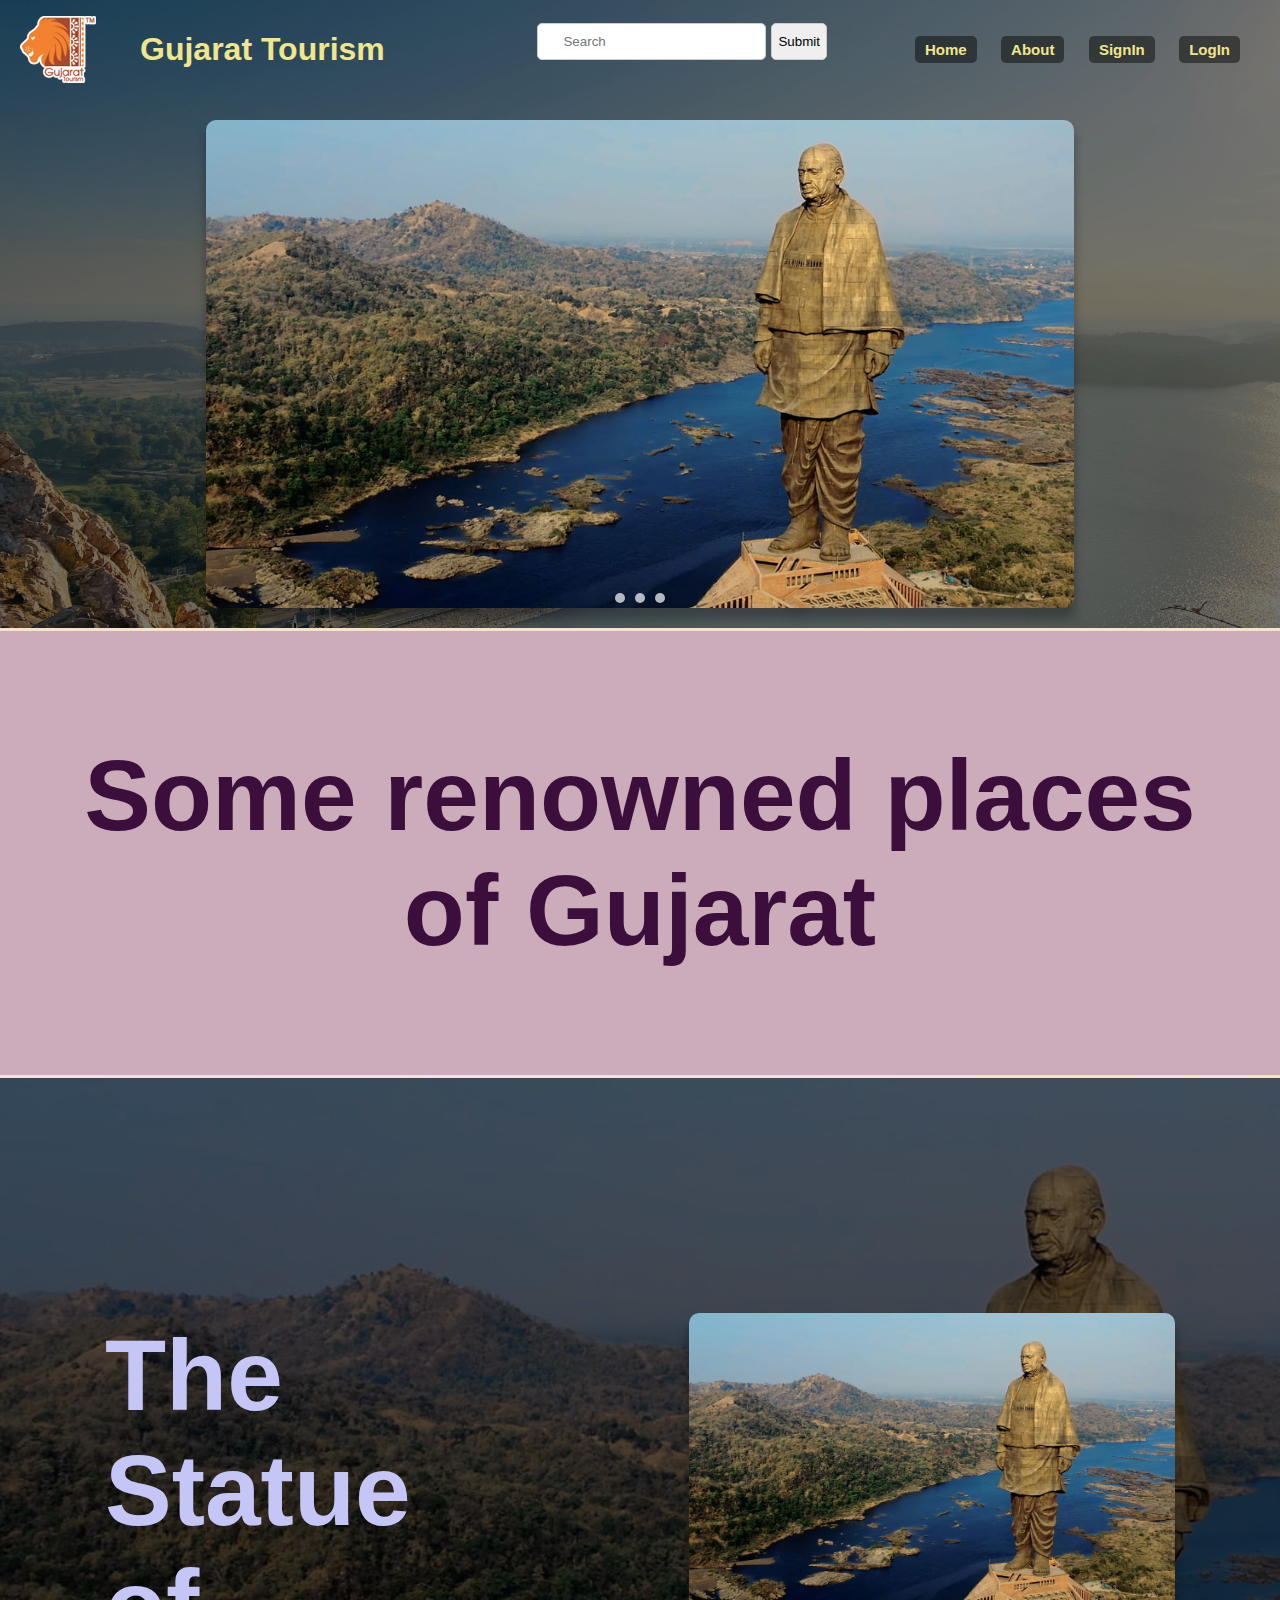
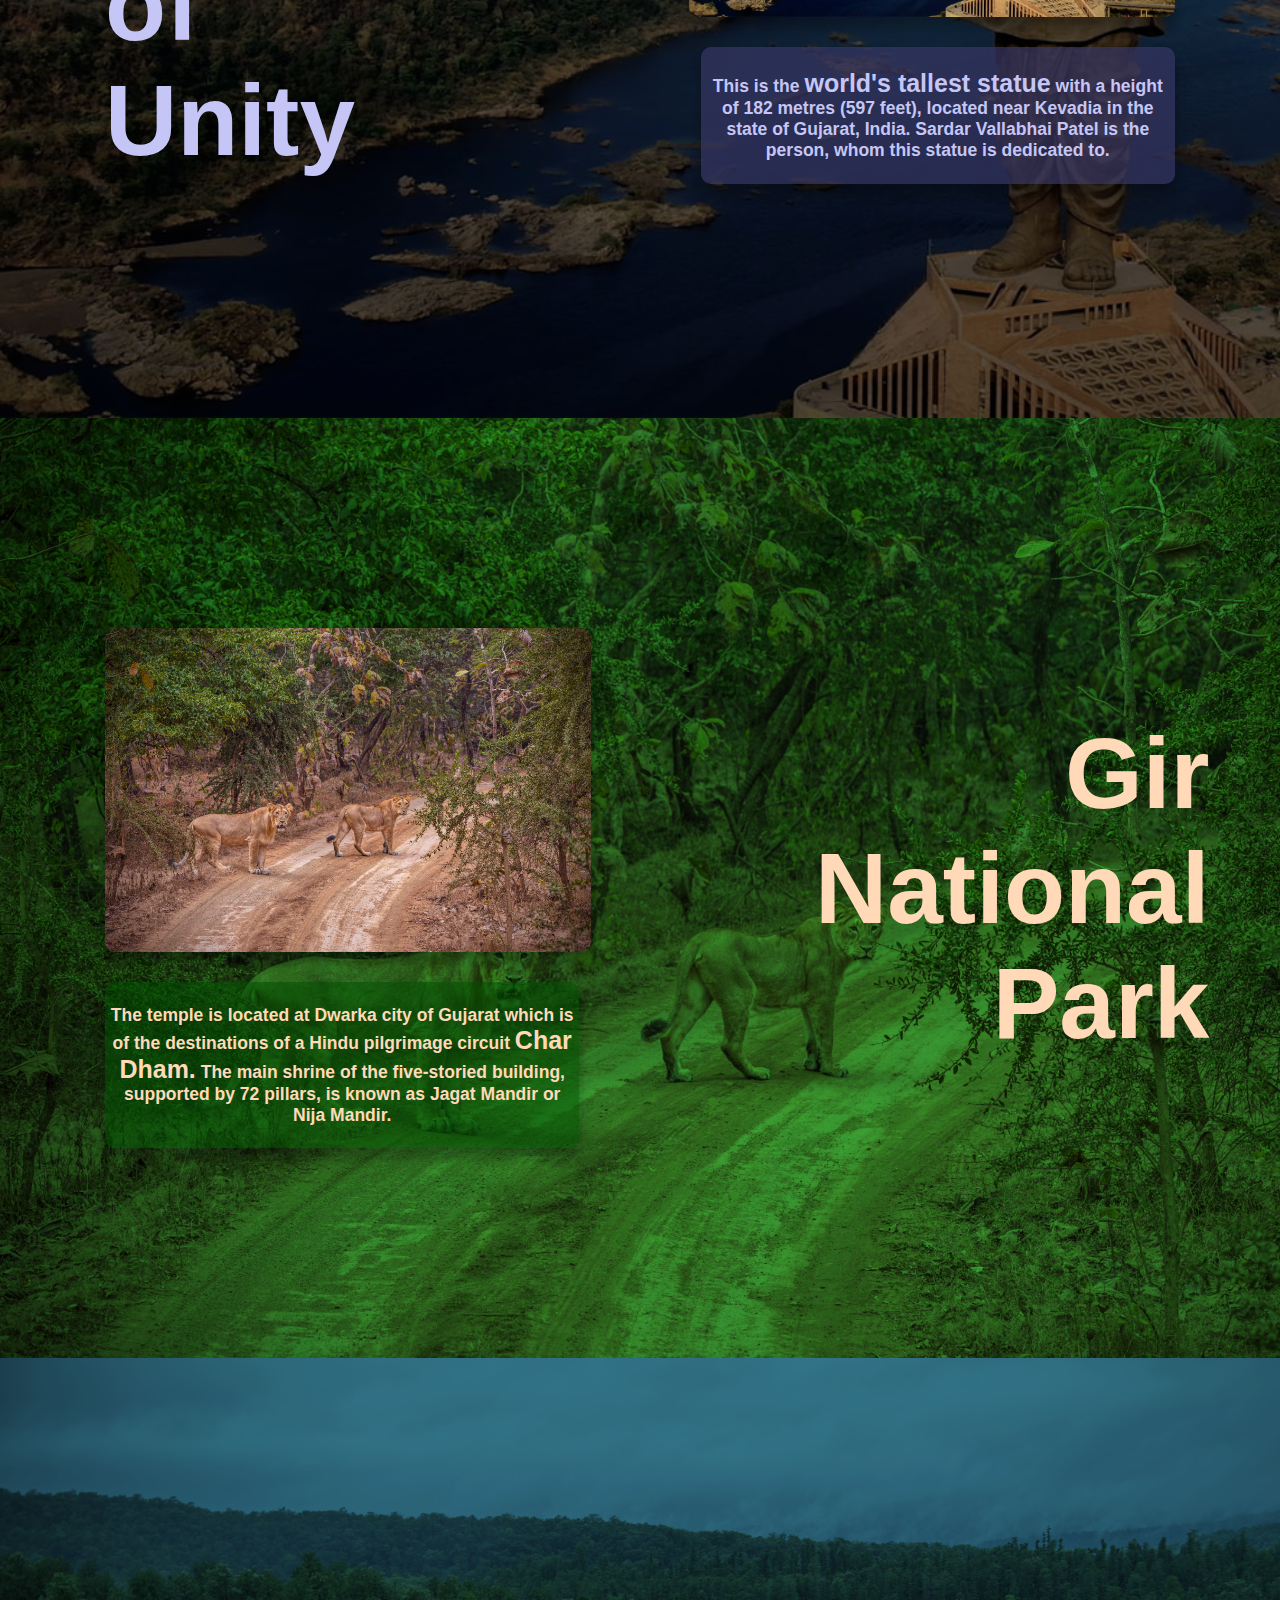
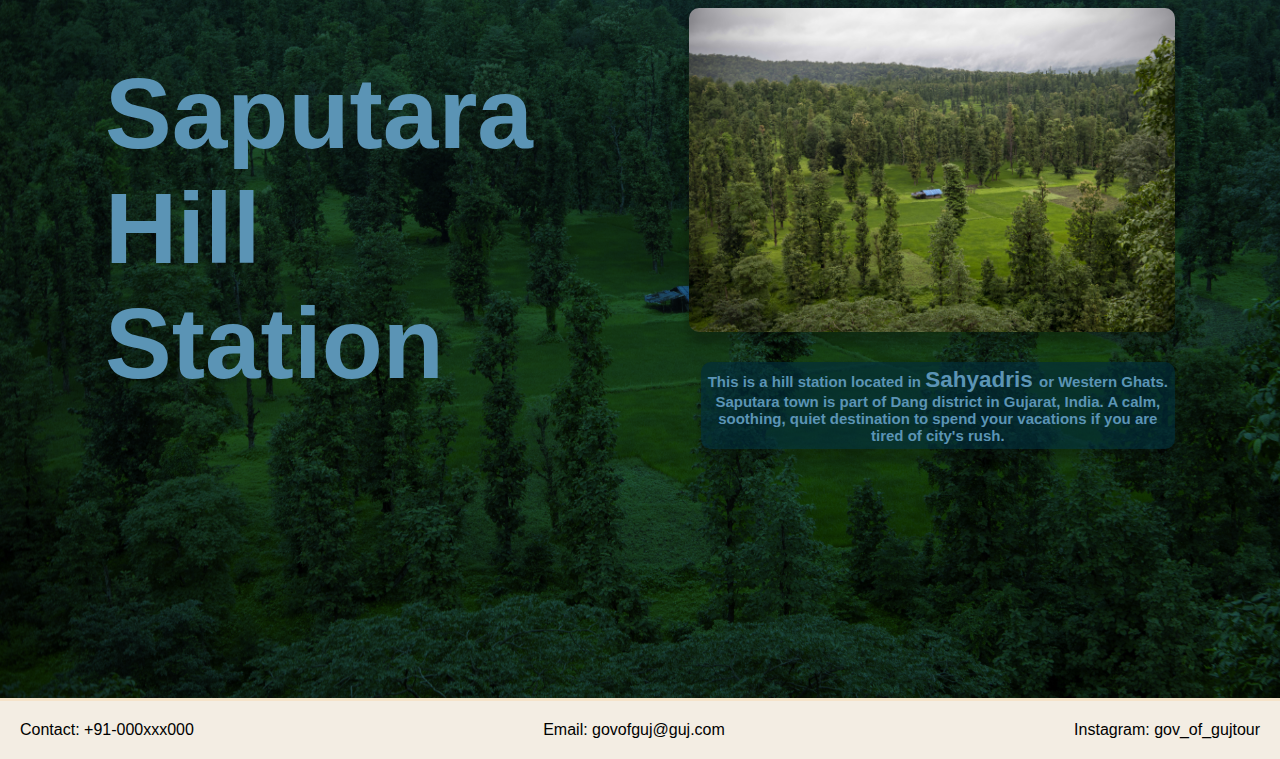
<file: index.html>
<html>
<head>
<title>Ghoomo Gujarat</title>
<link rel="stylesheet" href="home.css">
</head>
<body>
<!-- <div class="bac-img"> -->

<div class="nav-background">
  <header>
    <div class="logo">
      <img src="Images/gujarat-tourism-logo.png" alt="Website Logo">
    </div>
    <div class="site-name">
      <h1>Gujarat Tourism</h1>
    </div>
    <div class="search-bar">
      <form action="search.php" method="get">
        <input type="text" placeholder="Search">
        <input type="submit">
      </form>
    </div>
  
    <nav>
      <ul>
        <li><a href="index.html">Home</a></li>
        <li><a href="about.html">About</a></li>
        <li><a href="registration.php">SignIn</a></li>
        <li><a href="login.php">LogIn</a></li>
      </ul>
    </nav>
  
  </header>
  
  <div id="slider-container">
    <section class="slider">
      <div class="slider-wrapper">
        <div class="slider-images">      
          <img src="Slider-Images/SOU.jpg" id="slider1">
          <img src="Slider-Images/Gir.jpg" id="slider2">
          <img src="Slider-Images/Saputara.jpg" id="slider3">
        </div>            
        <div class="slider-nav">
          <a href="#slider1"></a>
          <a href="#slider2"></a>
          <a href="#slider3"></a>
        </div>
      </div>
    </section>
  </div>
</div>

<section class="content-title"> 
  <div class="content-title-message">
    <h1>Some renowned places of Gujarat</h1>
  </div>
</section>

<section class="content-container" id="container1">   
  <div class="content-head" > 
    <h1>The Statue of Unity</h1>
  </div>
  <div class="content" >
    <div class="content-img" >
      <img src="Slider-Images/SOU.jpg"> 
    </div>      
    <div class="content-info" >  
        <h3>
          This is the <a href="#">world's tallest statue</a> with a height of 182 metres (597 feet),
        located near Kevadia in the state of Gujarat, India. Sardar Vallabhai Patel is the person, whom this statue is dedicated to.
        </h3>
    </div>
  </div>
</section>

<section class="content-container" id="container2">
  <div  class="content2">
    <div  class="content-img2">
      <img src="Slider-Images/Gir.jpg"> 
    </div>      
    <div class="content-info2" id="content-info2">
      <h3>
        The temple is located at Dwarka city of Gujarat which is of the destinations of a Hindu pilgrimage circuit <a href="">Char Dham.</a> 
      The main shrine of the five-storied building, supported by 72 pillars, is known as Jagat Mandir or Nija Mandir.
      </h3>    
    </div>
  </div>
  <div  class="content-head2"> 
    <h1>Gir National Park</h1>
  </div>
</section>

<section class="content-container" id="container3">
  <div class="content-head" > 
    <h1>Saputara Hill Station</h1>
  </div>
  <div class="content" >
    <div class="content-img" >
      <img src="Slider-Images/Saputara.jpg">
    </div>      
    <div class="content-info" id="content-info3">  
        <b>
          This is a hill station located in  <a href="#">Sahyadris </a>or Western Ghats.
          Saputara town is part of Dang district in Gujarat, India.
          A calm, soothing, quiet destination to spend your vacations if you are tired of city's rush.
        </b>     
    </div>
  </div>
</section>

<footer>
  <div>Contact: +91-000xxx000</div>
  <div>Email: govofguj@guj.com</div>
  <div>Instagram: gov_of_gujtour</div>
</footer>

</body>
</html>
</file>
<file: home.css>
body{
    margin:0;
    padding:0;
    background-color: rgb(245, 227, 202);
    font-family:'Franklin Gothic Medium', 'Arial Narrow', Arial, sans-serif;
  }
  
  .nav-background{
    background-image: url(Images/body_background.jpg);
    background-size:cover;
    background-position: center;
    background-blend-mode:overlay;
    background-color: rgba(0, 0, 0, 0.526);
    height: auto;
  }

  header {
    display: flex; /* Arrange elements horizontally */
    flex-wrap: wrap;
    align-items: center; /* Vertically align content */
    /* background-color:rgba(7, 3, 3, 0.473); */
    padding: 10px 20px;
    /* background-image: url(Images/1517777277_Rani-Ki-Vav.jpg);
    background-size: contain;
    background-position: center;
    background-blend-mode:overlay; */
    color: khaki;
    margin:0;
  }


  .logo {
    flex: 0 0 100px; /* Fixed width for logo */
    margin-right: 20px;
  }
  
  .site-name {
    flex: 1; /* Flexible width for site name */
  }
  
  .search-bar {

    flex: 1; /* Flexible width for search bar */
    text-align:left; /* Align search bar to the center */
    margin-left: 20px;
    border-radius: 5px;
  }

  form{
    display: flex;
    gap:5px;
  }
  
  nav {
    flex: 0 0 auto; /* Flexible width for navigation links */
  }
  
  nav ul {
    list-style-type: none;
    margin: 0;
    padding: 0;
  }
  
  nav li {
    display: inline-block;
    margin-right: 20px;
  }
  
  nav a {
    background-color: hsla(120, 12%, 5%, 0.517); /* Green color for the button */
    color: khaki;
    text-decoration: none;
    font-weight: bold;
    font-size: 15px;
    padding: 5px 10px;
    border-radius: 5px;;
  }
  
  nav a:hover {
    background-color: khaki; /* Darker green on hover */
    color: hsla(120, 12%, 5%, 0.496);
    border-radius: 5px;
  }
  
  input[type="text"] {
    padding: 10px 25px;
    border: 1px solid #ccc;
    border-radius: 5px;
  }
  input[type="submit"]{
    border-radius: 5px;
    border: 1px solid #ccc;
  }

#slider-container{
  /* background-image: url(Images/body_background.jpg);
  background-blend-mode: overlay;
  background-size: cover;
  background-color:rgba(16, 9, 9, 0.277); */
  padding:20px;
}

.slider{
  display:flex;
  justify-content: center;
  flex-wrap: wrap;
}


.slider-wrapper{
  position:relative;
  max-width:70%;
}

.slider-images{
  display:flex;
  aspect-ratio: 16/9;
  overflow-x: auto;
  scroll-snap-type: x mandatory;
  scroll-behavior: smooth;
  box-shadow: 0 10px 10px 0.75px rgba(7, 6, 6, 0.279);
  border-radius: 10px;
  scrollbar-width: none;
}


.slider-images img{
  flex: 1 0 100%;
  scroll-snap-align: start;
  object-fit: cover;
}

.slider-nav{
  display: flex;
  column-gap: 5px;
  position: absolute;
  gap: 10px;
  bottom: 5px;
  left: 50%;
  transform: translateX(-50%);
  z-index:1;
}

.slider-nav a{
  width:10px;
  height:10px;
  border-radius: 50%;
  background-color: #ffffff;
  opacity: 0.7;
  transition: opacity ease 250ms;
  transform: scale(1);
}

.slider-nav a:hover{
  opacity:1;
  transform: scale(1.2);
}

.content-title{
  display: flex;
  justify-content: center;
  align-items: center;
  background-color: rgba(143, 87, 165, 0.399);
  margin: 3px 0 3px 0;
}

.content-title-message{
  color:rgb(59, 14, 59);
  border-radius: 5px;
  font-size: 50px;
  margin:30px;
  padding: 10px;
  text-align: center;
}

.content-container{
  display:flex;
  align-items: center;
  justify-content: space-around;
  max-height: 100vh;
  min-height: 100vh;
  padding:20px;
  margin: 0px;
}

.content-head{
  font-size: 50px;
  text-align: left;
  max-height:100vh;
  max-width:40vh;
  transform: scale(1);
  transition:transform 100ms ease;
}

.content-head:hover{
  transform: scale(1.05);
}

.content{
  display:flex;
  justify-content:center;
  align-items: flex-end;
  flex-direction: column;
  padding:0;
  margin:0;
  max-height:80vh;
  max-width:60vh;
}

.content-img{
  max-height:45%;
  max-width:90%; 
  border-radius: 10px;
  transform: scale(1);
  transition: transform 100ms ease;
}

.content-img:hover{
  transform: scale(1.05);
}

.content-img img{
  max-height:100%;
  max-width:100%;
  position: relative;
  border-radius: 10px;
  box-shadow: 0 10px 10px 0.75px rgba(7, 6, 6, 0.279);
}

.content-info{
  background-color: rgba(57, 57, 102, 0.674);
  border-radius: 10px;
  text-align: center;
  font-size:15px;
  padding: 5px;
  margin-top:30px;
  max-height:46%;
  max-width:86%;
  box-shadow: 0 10px 10px 0.75px rgba(7, 6, 6, 0.279);
}

.content-info a{
  text-decoration: none;
  color: rgba(198, 198, 246);
  font-size: 25px;
}

.content-head2{
  display: flex;
  font-size: 50px;
  text-align: right;
  max-height:100vh;
  max-width:40vh;
  transform: scale(1);
  transition: transform 100ms ease;
}

.content-head2:hover{
  transform: scale(1.05);
}

.content2{
  display:flex;
  justify-content:center;
  align-items: flex-start;
  flex-direction: column;
  padding:0;
  margin:0;
  max-height:80vh;
  max-width:60vh;
}


.content-img2{
  max-height:45%;
  max-width:90%; 
  border-radius: 10px;
  transform: scale(1);
  transition: transform 100ms ease;
}

.content-img2:hover{
  transform: scale(1.05);
}

.content-img2 img{
  max-height:100%;
  max-width:100%;
  position: relative;
  border-radius: 10px;
  /* transform: scale(1); */
  box-shadow: 0 10px 10px 0.75px rgba(7, 6, 6, 0.279);
}

.content-info2{
  background-color: rgba(2, 81, 2, 0.548);
  border-radius: 10px;
  text-align: center;
  padding:5px;
  font-size:15px;
  margin-top:30px;
  max-height:46%;
  max-width:86%;
  box-shadow: 0 10px 10px 0.75px rgba(7, 6, 6, 0.279);
}

.content-info2 a{
  text-decoration: none;
  color:  hsl(28, 100%, 86%);
  font-size: 25px;
}

#container1{
  background-image: url(Slider-Images/SOU.jpg);
  background-blend-mode:overlay;
  background-size: cover;
  /* background-color: rgba(198, 198, 246, 0.896); */
  background-color: rgba(7, 7, 14, 0.64);
  color: rgba(198, 198, 246);
  text-align: left;
}


#container2{
  text-align: right;
  background-image: url(Slider-Images/Gir.jpg);
  background-blend-mode:overlay;
  background-size: cover;
  background-color: rgba(2, 81, 2, 0.781);
  color:  hsl(28, 100%, 86%);
}


#container3{
  background-image: url(Slider-Images/Saputara.jpg);
  background-blend-mode:overlay;
  background-size: cover;
  background-color: rgba(2, 44, 58, 0.817);
  color: rgb(91, 148, 181);
}

#content-info3{
  background-color: rgba(2, 44, 58, 0.676);
}

#content-info3 a{
  text-decoration: none;
  color: rgb(91, 148, 181);
  font-size: 150%;
}

footer{
  display: flex;
  justify-content: space-between;
  align-items: center;
  padding: 20px;
  /* background-image: url(Images/body_background.jpg);
  background-size: cover;
  background-position: center;
  background-blend-mode:overlay;
  background-color: rgba(4, 3, 3, 0.585); */
  background-color: rgba(240, 248, 255, 0.479);
  /* color: khaki; */
  margin-top: 3px;
}
</file>
